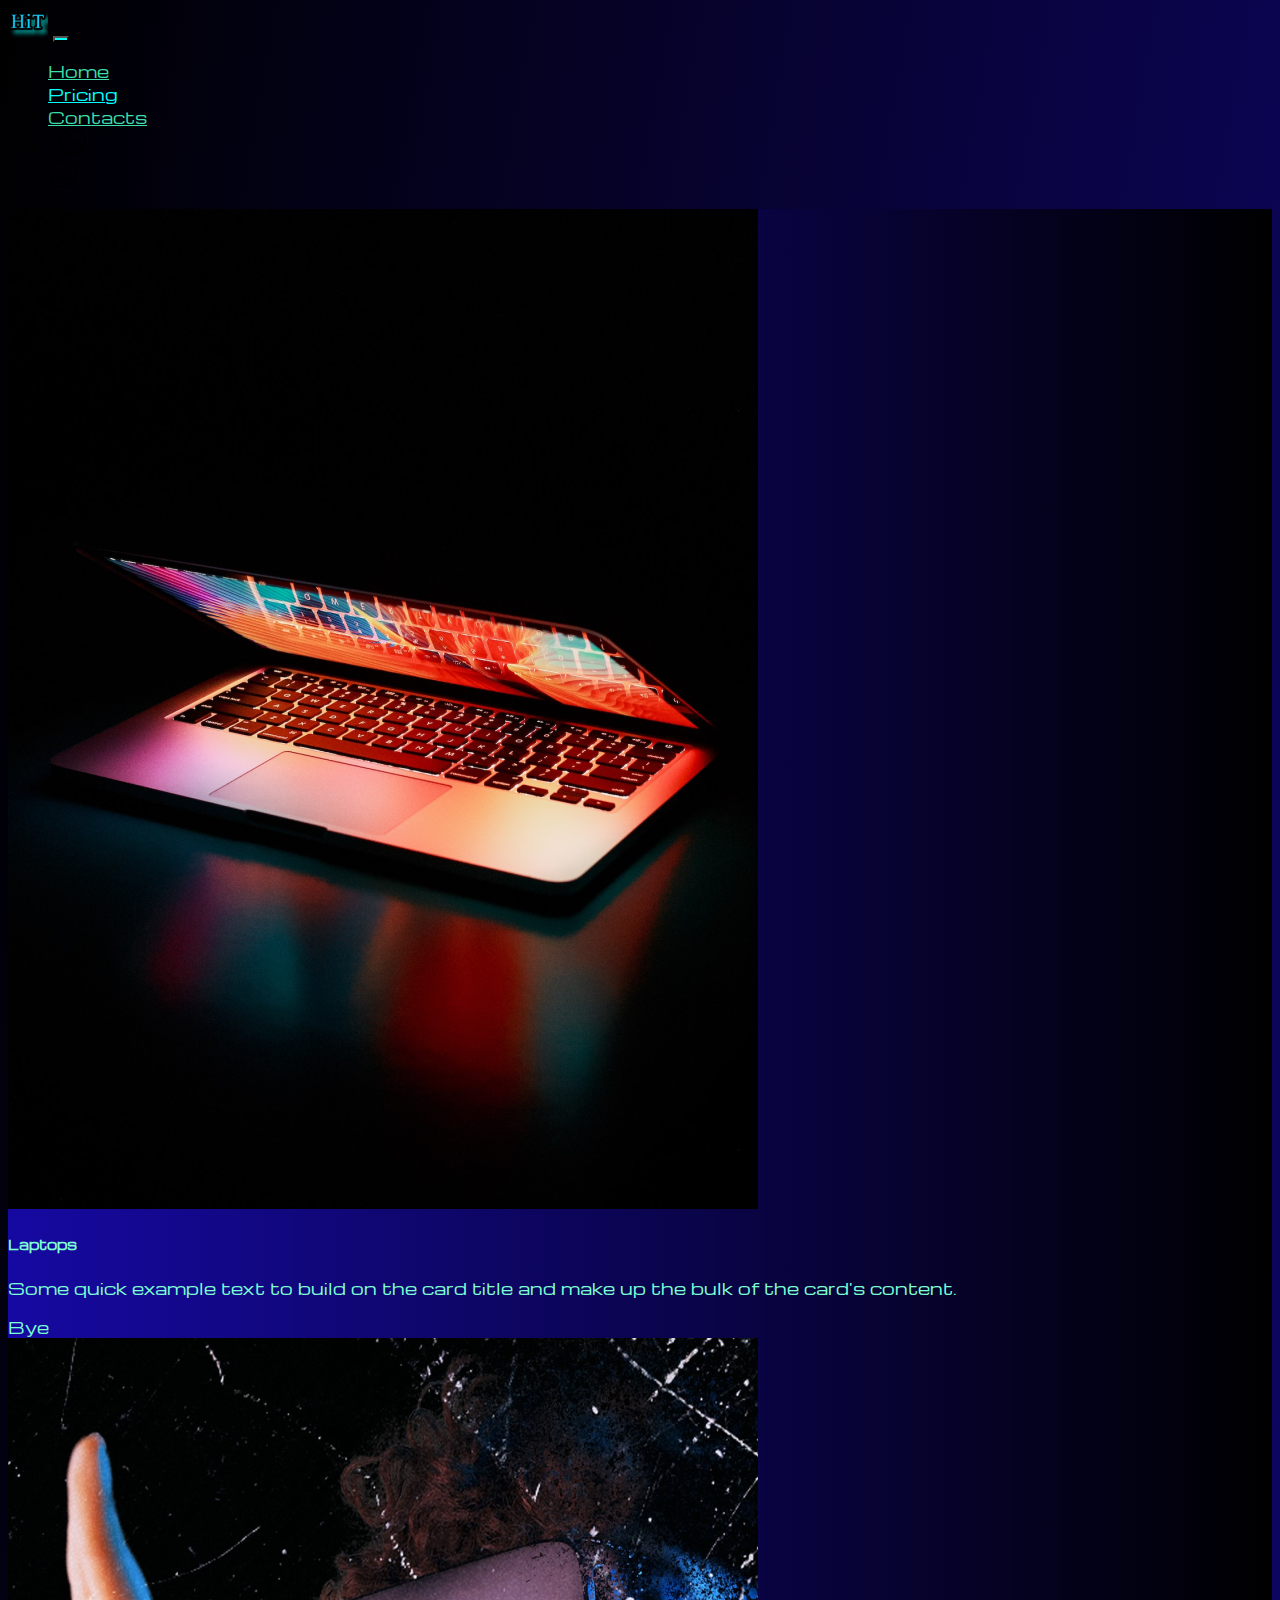
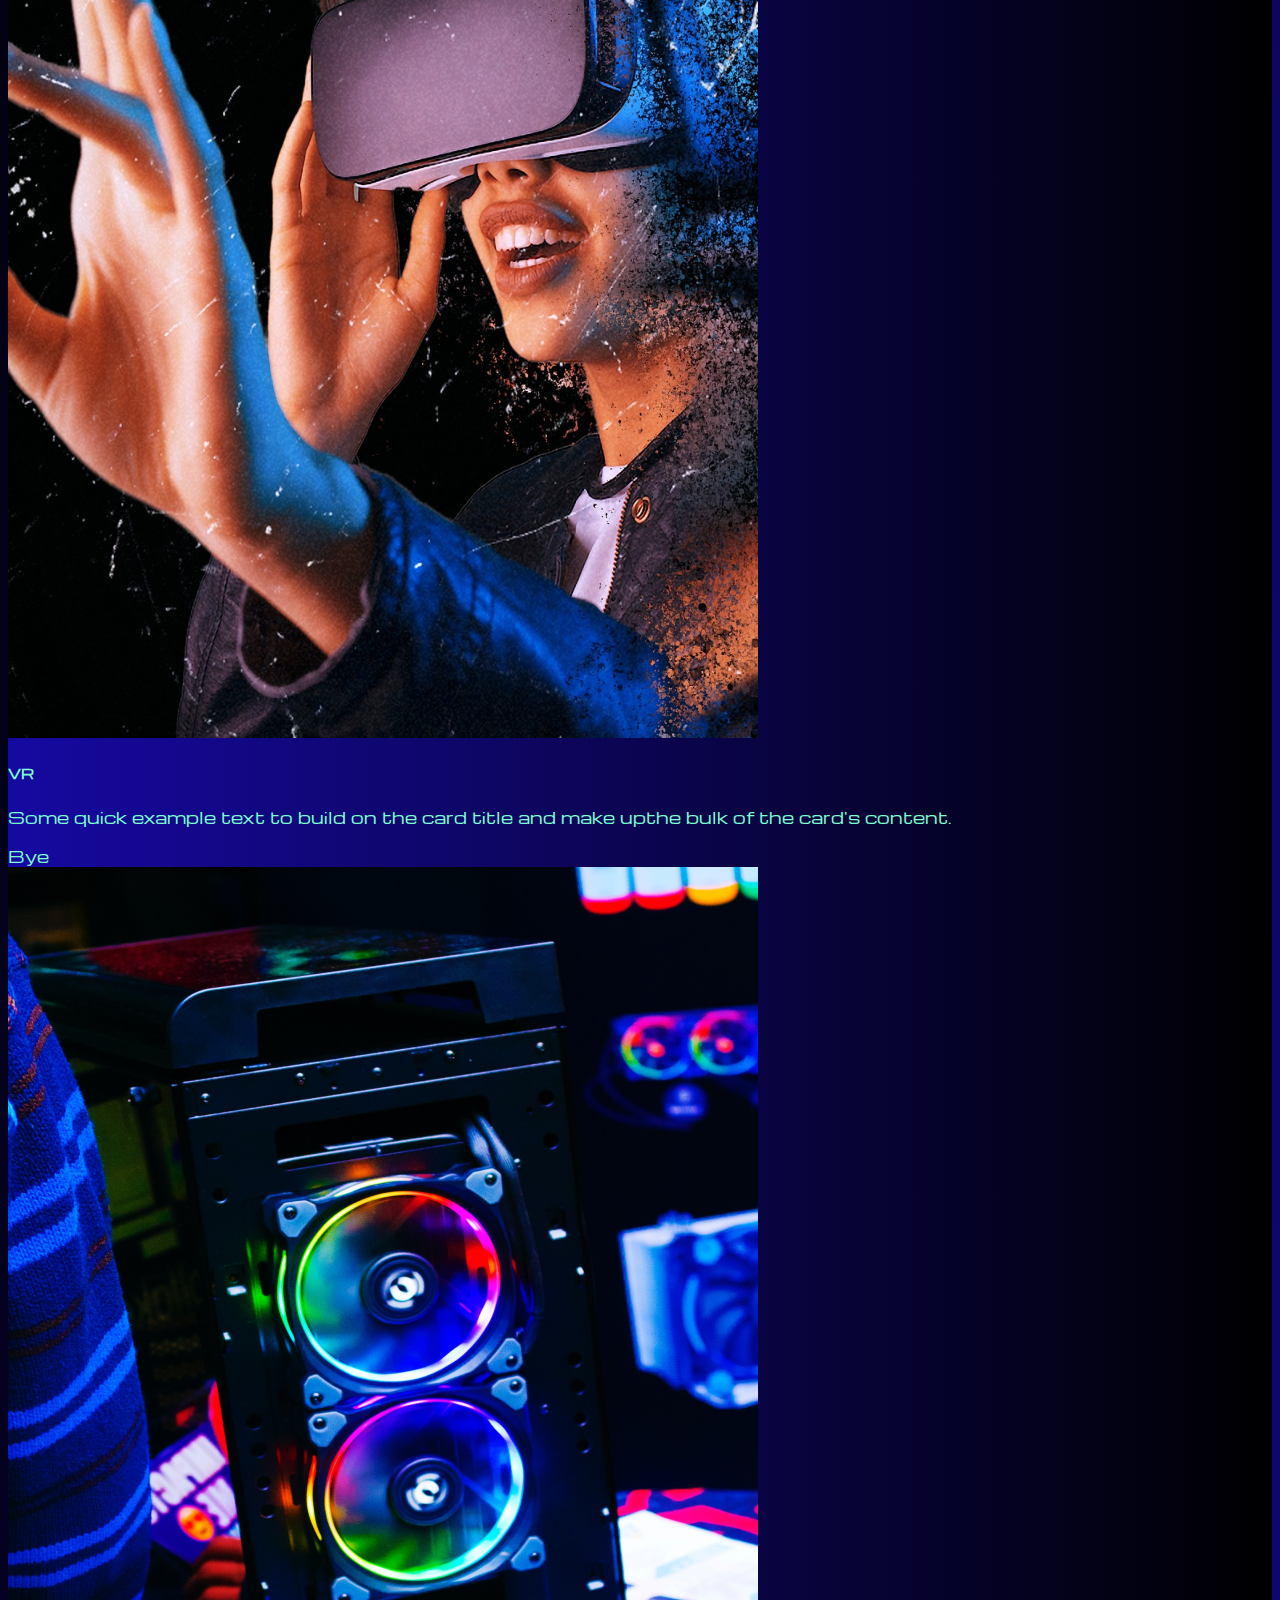
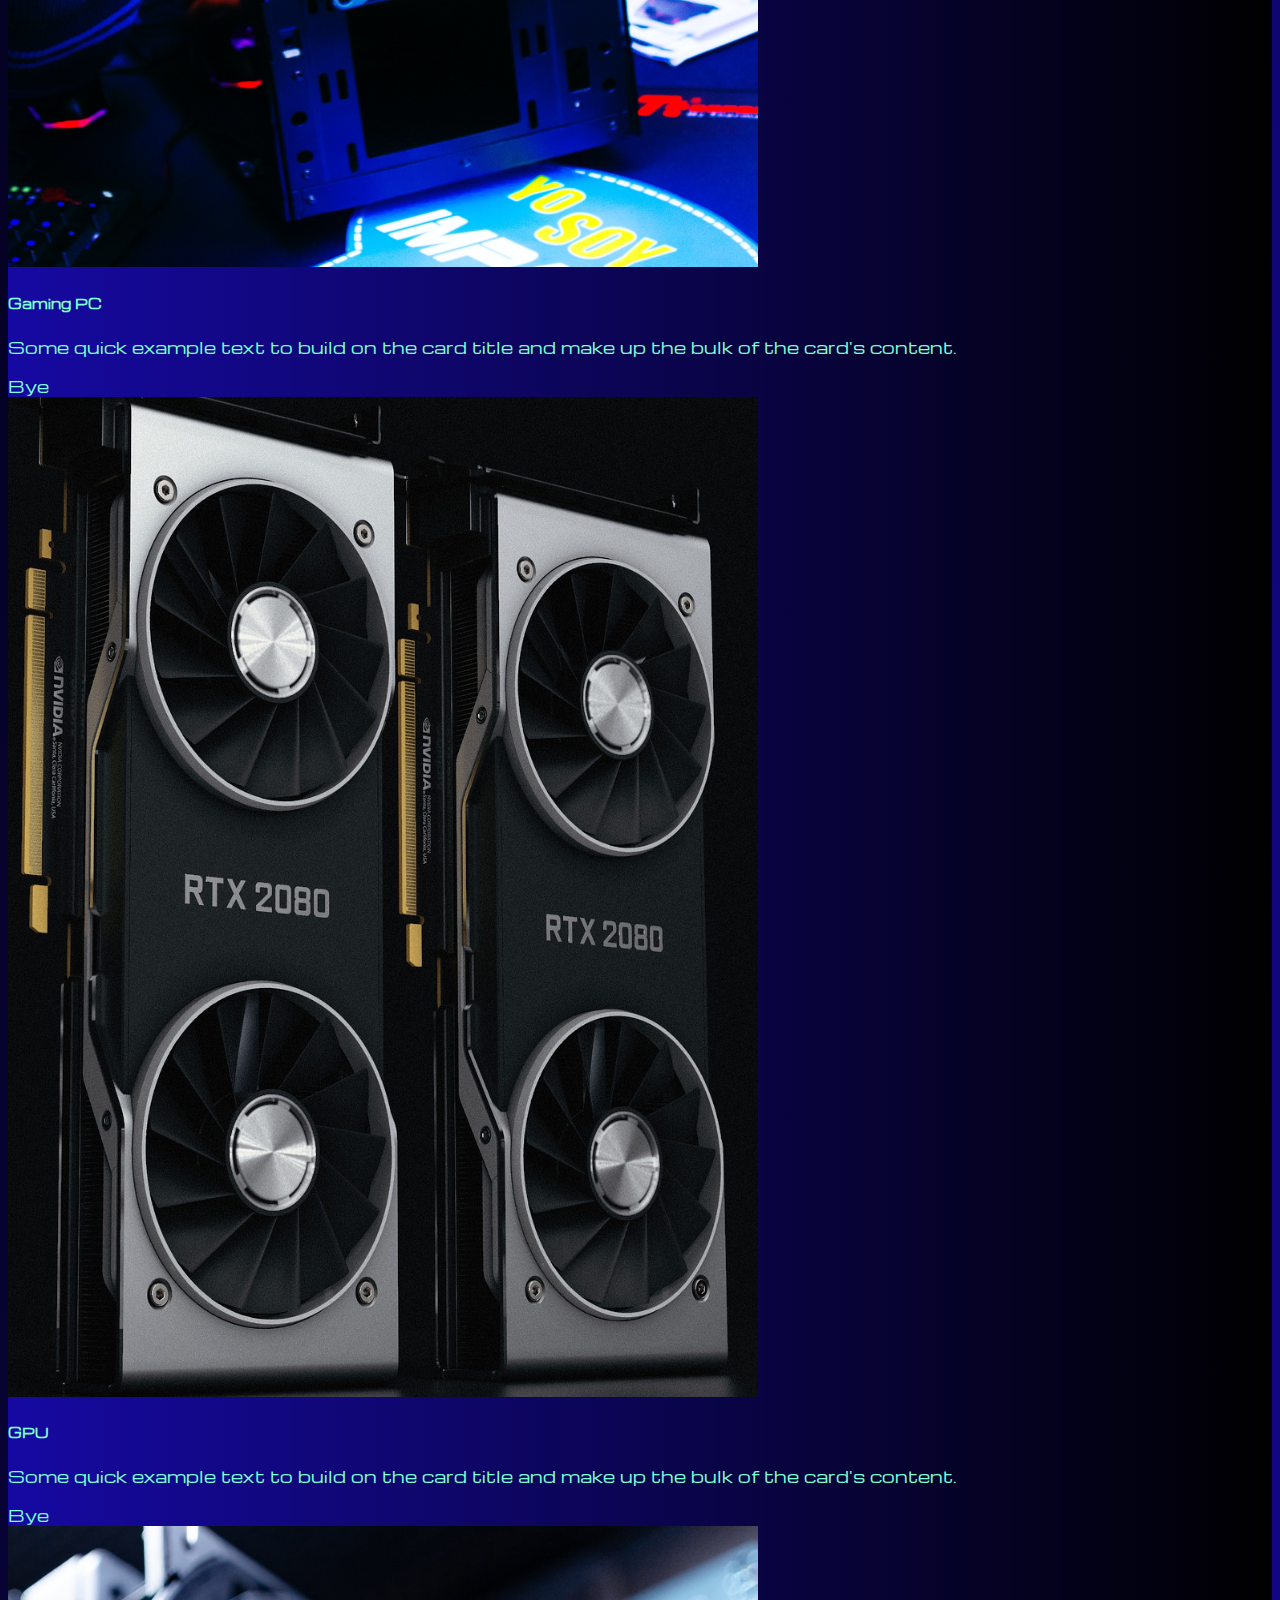
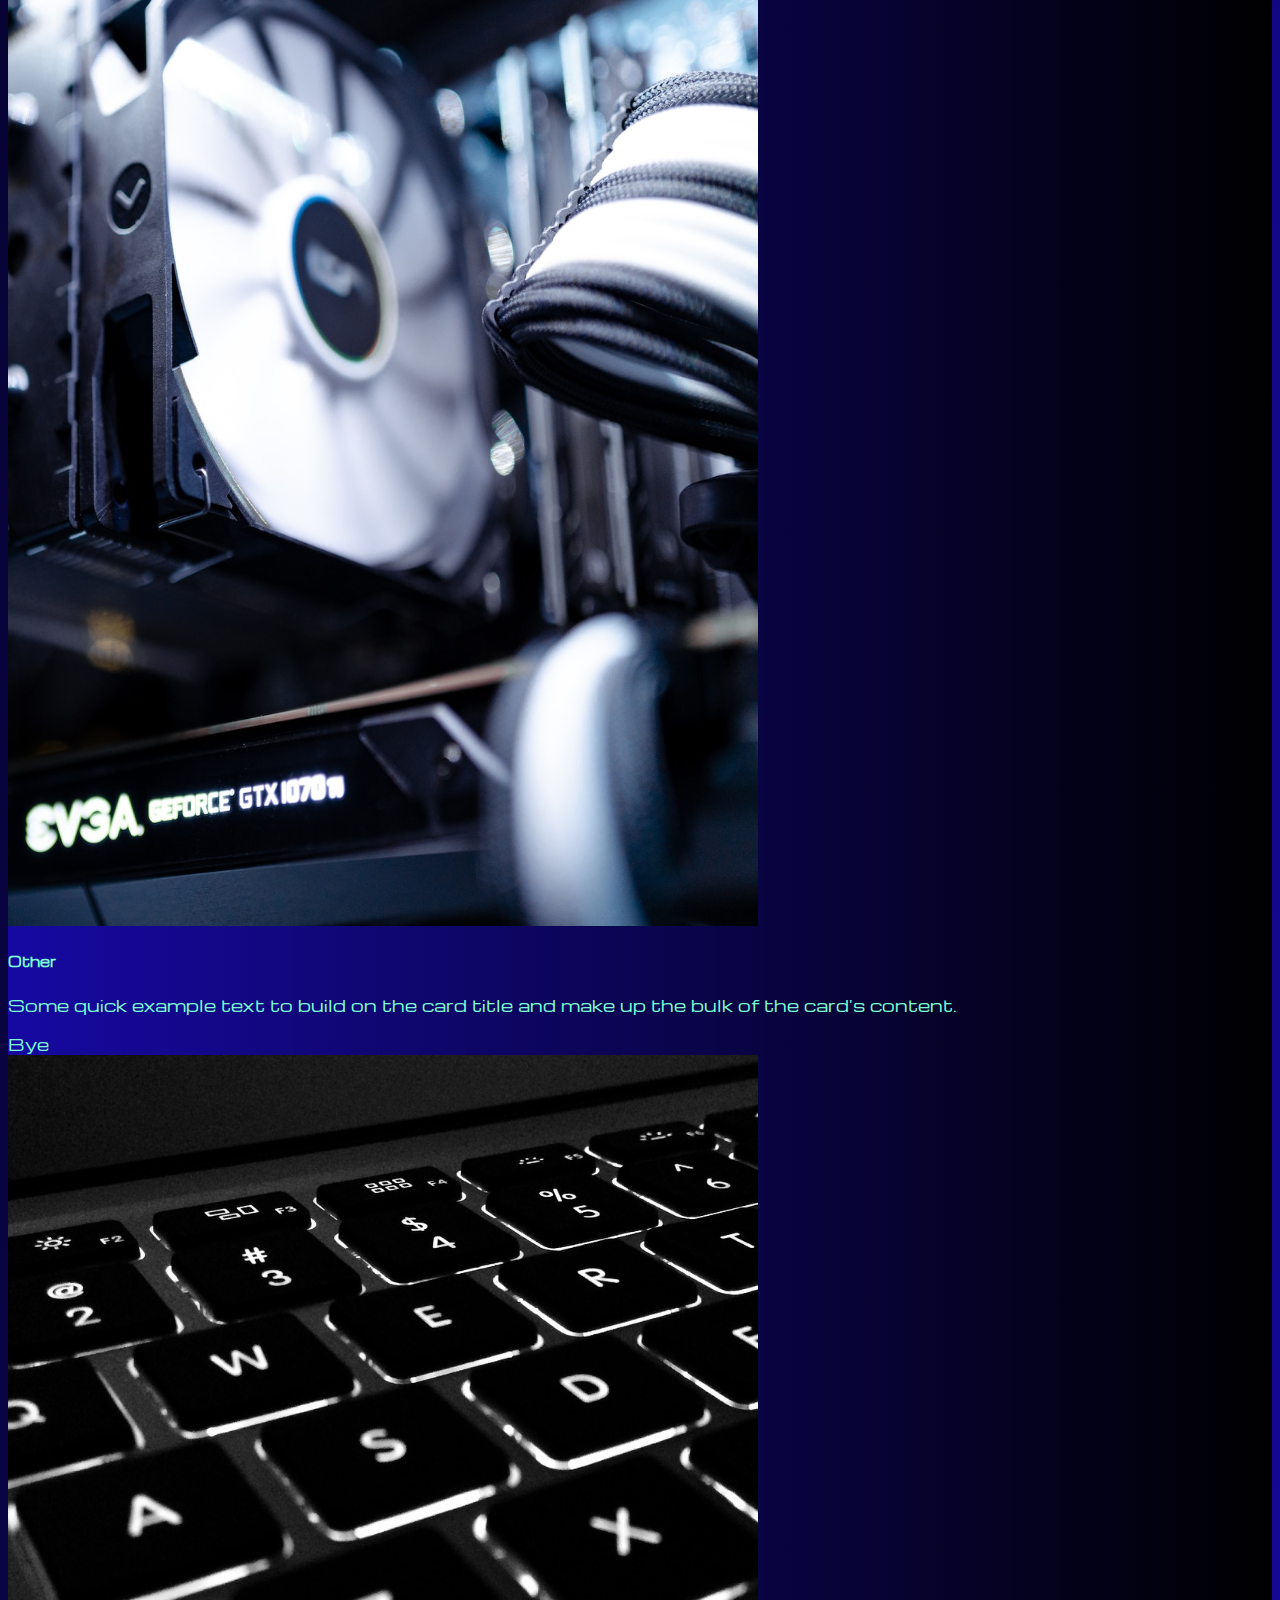
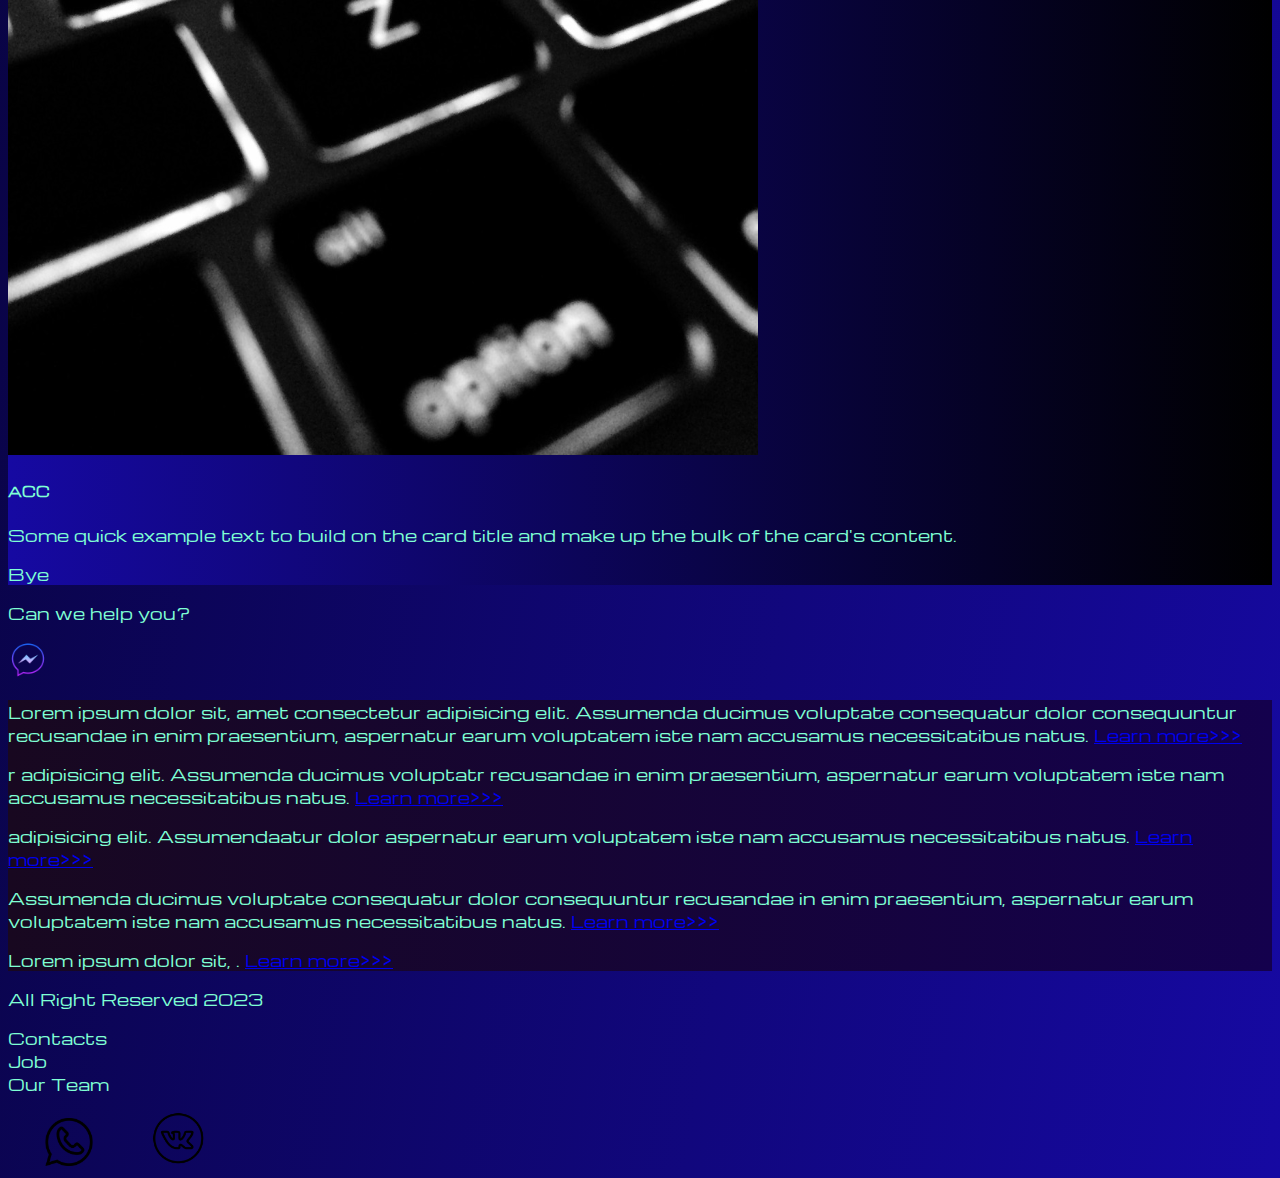
<file: pricing.html>
<!DOCTYPE html>
<html lang="en">
  <head>
    <meta charset="UTF-8" />
    <meta http-equiv="X-UA-Compatible" content="IE=edge" />
    <meta name="viewport" content="width=device-width, initial-scale=1.0" />
    <link
      href="https://cdn.jsdelivr.net/npm/bootstrap@5.3.0-alpha3/dist/css/bootstrap.min.css"
      rel="stylesheet"
      integrity="sha384-KK94CHFLLe+nY2dmCWGMq91rCGa5gtU4mk92HdvYe+M/SXH301p5ILy+dN9+nJOZ"
      crossorigin="anonymous"
    />
    <link rel="preconnect" href="https://fonts.googleapis.com" />
    <link rel="preconnect" href="https://fonts.gstatic.com" crossorigin />
    <link rel="preconnect" href="https://fonts.googleapis.com">
    <link rel="preconnect" href="https://fonts.gstatic.com" crossorigin>
    <link href="https://fonts.googleapis.com/css2?family=Kanit&family=Michroma&family=Prompt:ital@1&display=swap" rel="stylesheet">
    
    <link rel="preconnect" href="https://fonts.googleapis.com">
    <link rel="preconnect" href="https://fonts.gstatic.com" crossorigin>
    <link href="https://fonts.googleapis.com/css2?family=Kanit&family=Prompt:ital@1&display=swap" rel="stylesheet">
    <link rel="stylesheet" href="sourse/styles/mycss.css" />
    
    <link rel="apple-touch-icon" sizes="180x180" href="sourse/files/favicon_io/apple-touch-icon.png">
    <link rel="icon" type="image/png" sizes="32x32" href="sourse/files/favicon_io/favicon-32x32.png">
    <link rel="icon" type="image/png" sizes="16x16" href="sourse/files/favicon_io/favicon-16x16.png">
    <link rel="manifest" href="sourse/files/favicon_io/site.webmanifest">
    
    
    <title>HiT</title>
    
  </head>
  
  <body>
    <header>
      <nav class="navbar navbar-expand-lg bg-dark">
        <div class="container-fluid">
          <!-- container-fluid всегда располагается на всю ширину экрана
              container-ig на разных устройствах  будет по-разному -->
          <a class="navbar-brand" href="/"><img src="sourse/files/logo.png" alt="logo"
          /></a>
          <button
            class="navbar-toggler"
            type="button"
            data-bs-toggle="collapse"
            data-bs-target="#navbarNav"
            aria-controls="navbarNav"
            aria-expanded="false"
            aria-label="Toggle navigation"
          >
            <span class="navbar-toggler-icon"></span>
          </button>
          <div class="collapse navbar-collapse" id="navbarNav">
            <ul class="navbar-nav">
              <li class="nav-item">
                <a class="nav-link" aria-current="page" href="/"
                  >Home</a>
              </li>
              <li class="nav-item">
                <a class="nav-link active" href="pricing.html">Pricing</a>
              </li>
            <li class="nav-item">
              <a class="nav-link" href="pricing.html">Contacts</a>
            </li>
            <li class="nav-item">
              <a class="nav-link" href="pricing.html">
                <img style="width: 50px;" src="/sourse/images/ms1.png" alt="..." >
              </a>
            </li>
            <li class="nav-item">
              <a class="nav-link" href="pricing.html">
                <img style="width: 30px;" src="/sourse/images/ms3.png" alt="..." >
              </a>
            </li>
            </ul>
          </div>
        </div>
      </nav>
    </header>

  <section>
      <!--"col-lg-4 col-md-6 - эти данные нужны для того, чтобы подстраивать карточки для разных
          устройств, когда просто col-lg-4 - lg-это для широких экранов(lg≥992px), будет показываться 3 карточки, 
          а при уменьшении экранов - 1, но место там еще остается, поэтому надо еще добавить характеристику
          для средних экранов  col-md-6, 6-это доля, занимаемая карточкой, md-мидл(md≥768px) - для экранов планшетов   -->
      <div class="container-fluid mt-5">
        <div class="row">
          <div class="col-lg-1">
          </div>
          
          <div class="col-lg-8 col-md-12">
            <div class="row">
              <div class="col-lg-4 col-md-6 mt-4">
                <div class="card">
                  <a href="#"><img
                    src="/sourse/images/laptop.png"
                    class="card-img-top"
                    alt="laptop"></a>
                  <div class="card-body">
                    <h5 class="card-title"><a href="#">Laptops</a></h5>
                    <p class="card-text"><a href="#">
                      Some quick example text to build on the card title and
                      make up the bulk of the card's content.</a></p>
                    <a href="#" class="btn btn-primary">Bye</a>
                  </div>
                </div>
              </div>
              <div class="col-lg-4 col-md-6 mt-4">
                <div class="card">
                  <img
                    src="/sourse/images/vr.png"
                    class="card-img-top"
                    alt="vr"
                  />
                  <div class="card-body">
                    <h5 class="card-title">VR</h5>
                    <p class="card-text">
                      Some quick example text to build on the card title and
                      make upthe bulk of the card's content.
                    </p>
                    <a href="#" class="btn btn-primary">Bye</a>
                  </div>
                </div>
              </div>
              <div class="col-lg-4 col-md-6 mt-4">
                <div class="card">
                  <img
                    src="/sourse/images/gaming pc.png"
                    class="card-img-top"
                    alt="gaming pc"
                  />
                  <div class="card-body">
                    <h5 class="card-title">Gaming PC</h5>
                    <p class="card-text">
                      Some quick example text to build on the card title and
                      make up the bulk of the card's content.
                    </p>
                    <a href="#" class="btn btn-primary">Bye</a>
                  </div>
                </div>
              </div>
              <div class="col-lg-4 col-md-6 mt-4">
                <div class="card">
                  <img
                    src="/sourse/images/gpu.png"
                    class="card-img-top"
                    alt="gpu"
                  />
                  <div class="card-body">
                    <h5 class="card-title">GPU</h5>
                    <p class="card-text">
                      Some quick example text to build on the card title and
                      make up the bulk of the card's content.
                    </p>
                    <a href="#" class="btn btn-primary">Bye</a>
                  </div>
                </div>
              </div>
              <div class="col-lg-4 col-md-6 mt-4">
                <div class="card">
                  <img
                    src="/sourse/images/other.png"
                    class="card-img-top"
                    alt="other"
                  />
                  <div class="card-body">
                    <h5 class="card-title">Other</h5>
                    <p class="card-text">
                      Some quick example text to build on the card title and
                      make up the bulk of the card's content.
                    </p>
                    <a href="#" class="btn btn-primary">Bye</a>
                  </div>
                </div>
              </div>
              <div class="col-lg-4 col-md-6 mt-4">
                <div class="card">
                  <img
                    src="/sourse/images/acc.png"
                    class="card-img-top"
                    alt="acc"
                  />
                  <div class="card-body">
                    <h5 class="card-title">ACC</h5>
                    <p class="card-text">
                      Some quick example text to build on the card title and
                      make up the bulk of the card's content.
                    </p>
                    <a href="#" class="btn btn-primary">Bye</a>
                  </div>
                </div>
              </div>
            </div>
            
            </div>
            <div class="col-lg-12 col-md-12 text-center mt-4">
              <p>Can we help you?</p>
            </div>
            <div class="col-lg-12 col-md-12 text-center">
              <img class="call-anim" style="width: 40px;" src="/sourse/images/ms2.png" alt="..." >
            </div>
          </div>

          <div class="col-lg-3 col-md-12">
            <div class="row px-2 left-sidebar">
              <div class="col-mg-12 sidebar  my-4 ">
                <p>
                  Lorem ipsum dolor sit, amet consectetur adipisicing elit.
                  Assumenda ducimus voluptate consequatur dolor consequuntur
                  recusandae in enim praesentium, aspernatur earum voluptatem
                  iste nam accusamus necessitatibus natus.
                  <a href="#">Learn more>>></a>
                </p>
              </div>
              <div class="col-mg-12  my-4">
                <p>
                  r adipisicing elit. Assumenda ducimus voluptatr recusandae in
                  enim praesentium, aspernatur earum voluptatem iste nam
                  accusamus necessitatibus natus. <a href="#">Learn more>>></a>
                </p>
              </div>
              <div class="col-mg-12  my-4">
                <p>
                  adipisicing elit. Assumendaatur dolor aspernatur earum
                  voluptatem iste nam accusamus necessitatibus natus.
                  <a href="#">Learn more>>></a>
                </p>
              </div>
              <div class="col-mg-12  my-4">
                <p>
                  Assumenda ducimus voluptate consequatur dolor consequuntur
                  recusandae in enim praesentium, aspernatur earum voluptatem
                  iste nam accusamus necessitatibus natus.
                  <a href="#">Learn more>>></a>
                </p>
              </div>
              <div class="col-mg-12 sidebar my-4">
                <p>Lorem ipsum dolor sit, . <a href="#">Learn more>>></a></p>
              </div>
            </div>
          </div>
        </div>
      </div>
    </section>

  <footer class="mt-4">
    <div class="container-fluid">
      <div class="row">
        <div class="col-lg-4 col-md-12 footer-text text-center">
          <p> All Right Reserved 2023 </p>
        </div>
        <div class="col-lg-4 col-md-12 footer-text text-center">
          <p> Contacts <br> Job <br> Our Team </p>
        </div>
        <div class="col-lg-4 col-md-12 media-links">
          <img style="width: 90px; margin-inline: 1em;" src="/sourse/images/ms1.png" alt="..." >
          <img style="width: 55px; margin-inline: 1em;" src="/sourse/images/ms3.png" alt="..." >
        </div>
      </div>
    </div>
  </footer>
 
  <script
      src="https://cdn.jsdelivr.net/npm/bootstrap@5.3.0-alpha3/dist/js/bootstrap.bundle.min.js"
      integrity="sha384-ENjdO4Dr2bkBIFxQpeoTz1HIcje39Wm4jDKdf19U8gI4ddQ3GYNS7NTKfAdVQSZe"
      crossorigin="anonymous"
    ></script>
 
  </body>    
</html>
</file>
<file: sourse/styles/mycss.css>
@import url('https://fonts.googleapis.com/css?family=Michroma&display=swap');

body {
    font-family: 'Michroma', monospace;
    background: linear-gradient(100deg, #000000 0%, #1609A2 100%);
}

p {
    color: aquamarine;
}
.nav-link {
    color: rgb(62, 222, 169);
}

 .navbar-nav .nav-link.active {
    color: rgb(0, 255, 255);
}

.navbar-brand img {
    width: 40px;
}

.navbar-toggler {
    background-color: rgb(7, 255, 255);
}

.left-sidebar {
    color: aquamarine;
    margin: 10;
    background: linear-gradient(270deg, #14014d 0%, #180820 100%);
    font-family: 'Michroma', monospace;
}

.container-fluid{
    font-family: 'Michroma', monospace;
}

.card {
    background: linear-gradient(270deg, #000000 0%, #1609A2 100%);
    color: aquamarine;
}

.card a {
    text-decoration: none;
    color: aquamarine;
}

.slide-text,
.footer-text {
    color: aquamarine;
    margin: auto auto;
}

.btn-outline-secondary {
    background: linear-gradient(100deg, #000000 0%, #1609A2 100%);

/* text-center в html нужен для центровки текста,
 пишется прям в теге */

 footer {
    background: linear-gradient(100deg, #000000 0%, #1609A2 100%);
}

.call-anim {
    animation: myAnim 2s ease 0s infinite normal forwards;
}
/* если несколько анимированных элементов, то myAnim надо менять, н-р, call и anipic */
@keyframes myAnim {
	0%,
	100% {
		transform: translateX(0%);
		transform-origin: 50% 50%;
	}

	15% {
		transform: translateX(-30px) rotate(6deg);
	}

	30% {
		transform: translateX(15px) rotate(-6deg);
	}

	45% {
		transform: translateX(-15px) rotate(3.6deg);
	}

	60% {
		transform: translateX(9px) rotate(-2.4deg);
	}

	75% {
		transform: translateX(-6px) rotate(1.2deg);
	}
}


.media-links {
    display: flex;
    justify-content: center;
    align-items: center;
}

@media (max-width: 755px) {
     .carousel-indicators {
    display: none;
    }
}
</file>
